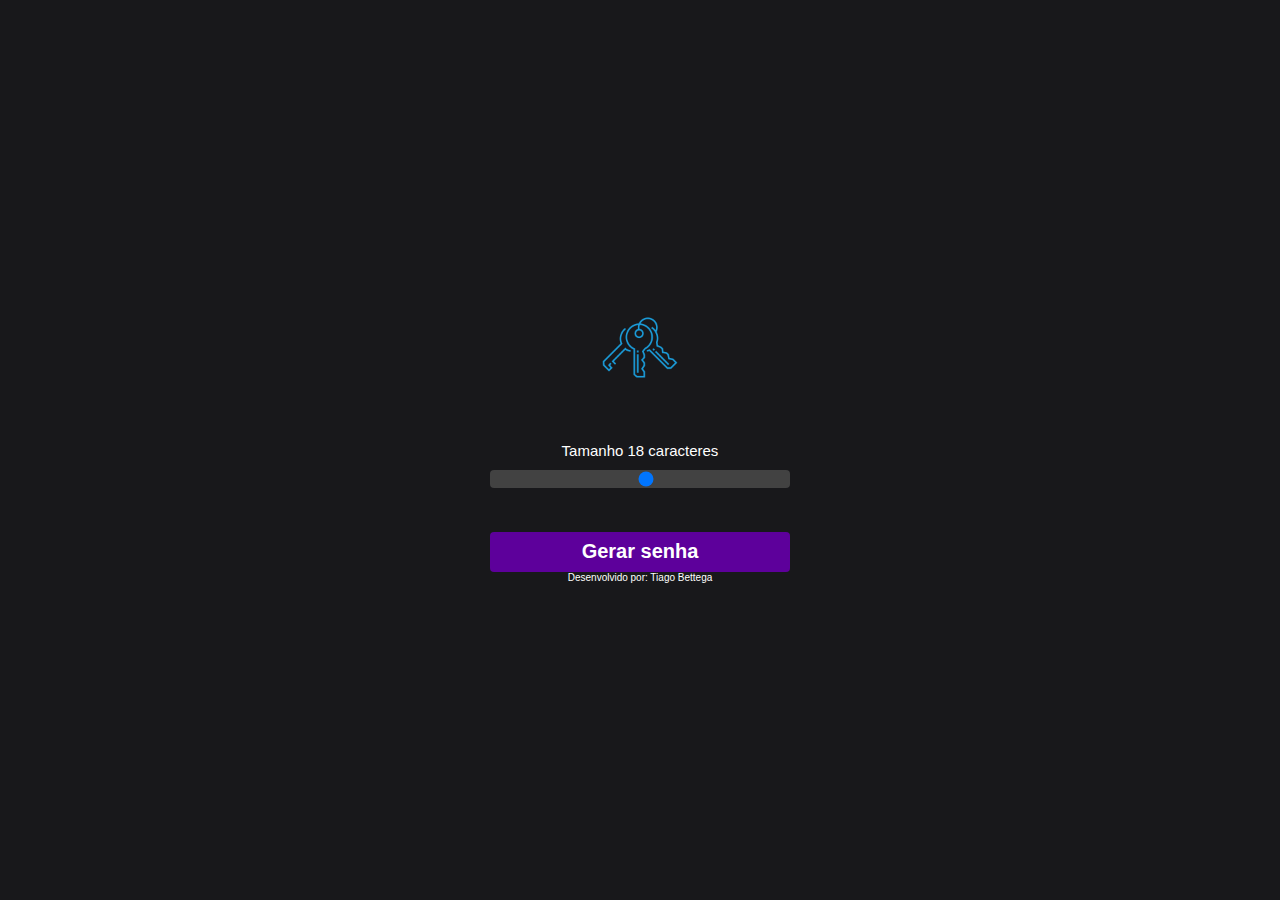
<file: assets/Gerador/index.html>
<!DOCTYPE html>
<html lang="en">

<head>
    <!-- Metadados -->
    <meta charset="UTF-8">
    <meta http-equiv="X-UA-Compatible" content="IE=edge">
    <meta name="viewport" content="width=device-width, initial-scale=1.0">

    <link rel="shortcut icon" href="./assets/escudo.ico" type="image/x-icon">

    <!-- title -->
    <title>Password Generator</title>

    <!-- Links -->
    <link rel="stylesheet" href="./css/style.css">


</head>

<body>

    <img class="logo" src="./assets/logo.png" alt="GeradorPWlogo">

    <main class="container-input">
        <span>Tamanho <span id="valor"></span> caracteres</span>
        <input id="slider" class="slider" type="range" min="5" max="30"" value=" 15" />

        <button id="btn" class="btn-cta" onclick="genaratePassword()">Gerar senha</button>
        <p>Desenvolvido por: Tiago Bettega</p>
    </main>

    <div id="container-password" onclick="copyPassword()" class="container-password hide">
        <span class="title">Sua senha gerada foi:</span>
        <span id="password" class="password"></span>
        <span class="tooltip">Clique na senha para copiar 👆</span>
    </div>



    <script src="./js/script.js"></script>
</body>

</html>
</file>
<file: assets/Gerador/css/style.css>
*{
    font-family: sans-serif;
    width: 100%;
    margin: 0 auto;
    padding: 0;
    box-sizing: border-box;
}

body{
    background-color: #18181B;
    width: 100%;
    height: 100vh;
    display: flex;
    justify-content: center;
    align-items: center;
    flex-direction: column;
}
.logo{
    max-width: 200px;
    margin-bottom: 24px;
}
.container-input{
    max-width: 300px;
    text-align: center;
    margin: 20px 0;
}

.container-input span{
    color: #fff;
    font-size: 15px;
}

.slider{
    -webkit-appearance: none;
    width: 100%;
    border-radius: 4px;
    background: #424242;
    height: 18px;
    outline: none;
    margin-top: 10px;
}

.btn-cta{
    height: 40px;
    background-color: #5d009b;
    border: none;
    border-radius: 4px;
    cursor: pointer;
    margin-top: 40px;
    color: #fff;
    font-weight: bold;
    font-size: 20px;
}

.container-password{
    max-width: 300px;
    margin: 14px 0;
    display: flex;
    align-items: center;
    flex-direction: column;
    cursor: pointer;
}

.title{
    text-align: center;
    color: #fff;
    font-size: 18px;
    margin: 24px 0 8px 0;
}

.password{
    height: 60px;
    background-color: rgba(0, 0, 0, .5); 
    border-radius: 4px; 
    display: flex;
    justify-content: center;
    align-items: center;
    color: #fff;
    border: 1px solid #313131;
    transition: transform 0.5s;
}

.password:hover{
    transform: scale(1.05);
}

.tooltip{
    color: #fff;
    position: relative;
    top: 20px;
    padding: 6px 8px;
    background: rgb(15, 15, 15);
    text-align: center;
    font-size: 16px;
    border-radius: 6px;
    visibility: hidden;
    opacity: 0;
    transition: all 0.5s ease-in-out;
}

.hide{
    display: none;
}

.container-password:hover .tooltip{
    visibility: visible;
    bottom: 50px;
    opacity: 1;
}


.container-input p{
    color: #fff;
    font-size: 10px;
}
</file>
